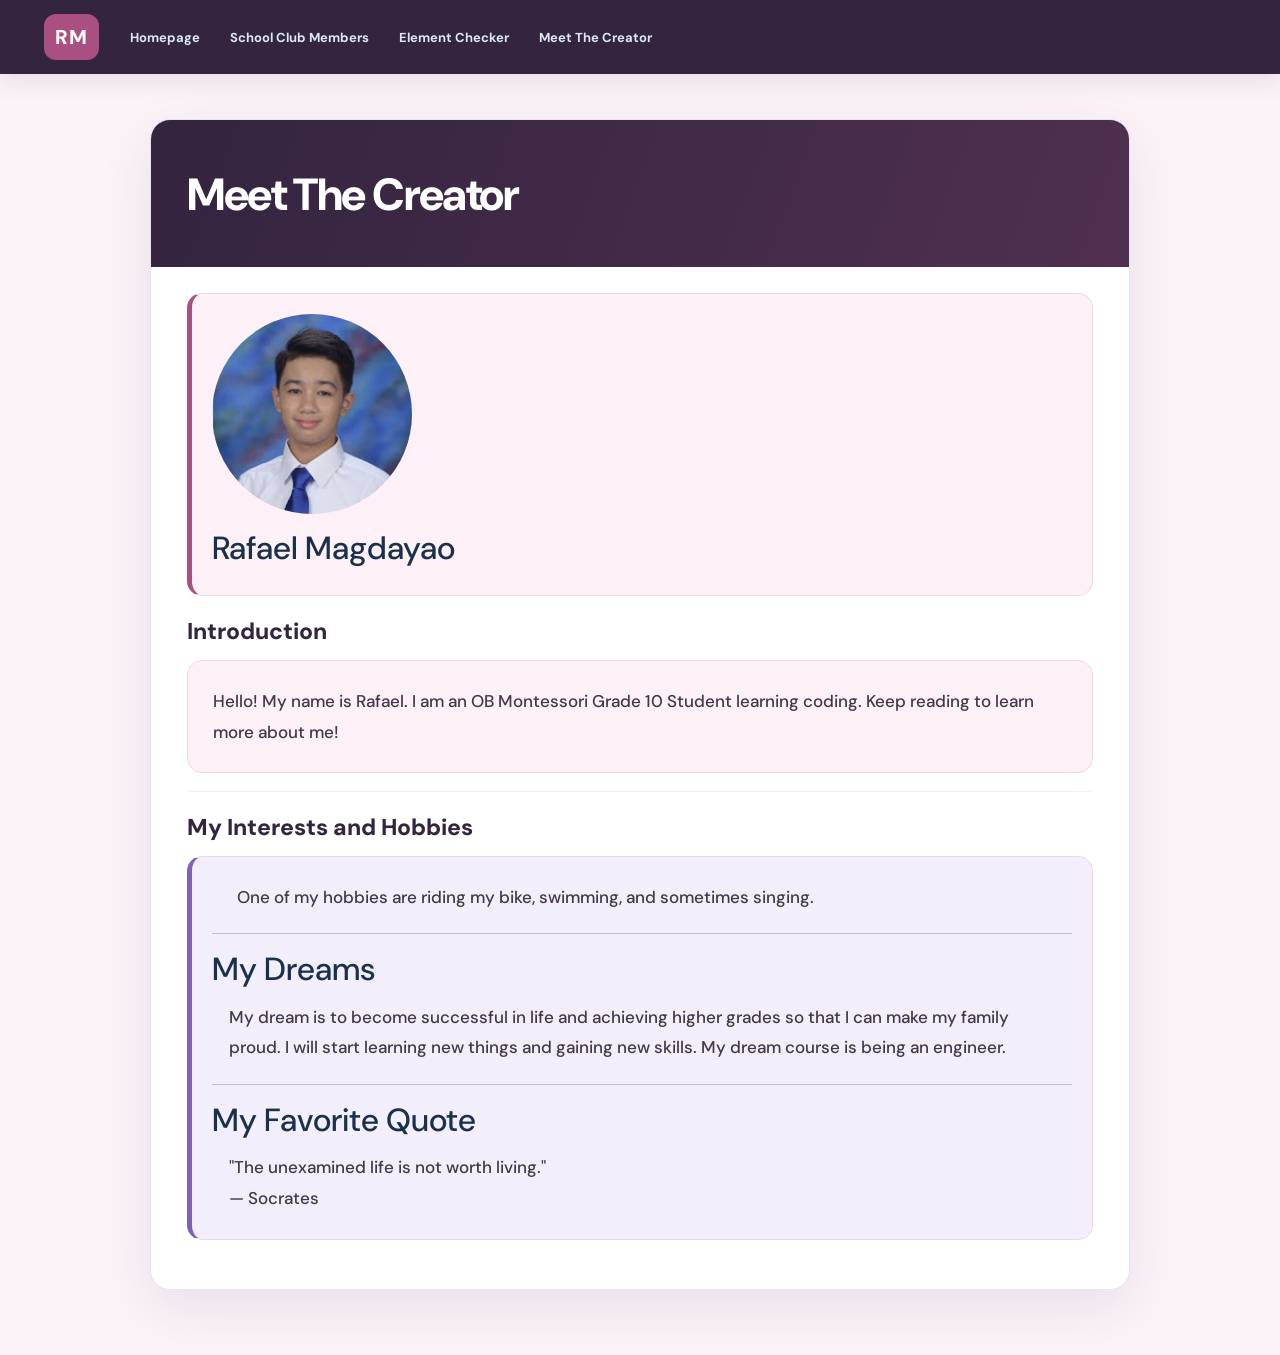
<file: Creator.html>
<!DOCTYPE html>
<html lang="en">
<head>
        <!-- Recommended meta tags -->
        <meta charset="UTF-8">
        <meta name="viewport" content="width=device-width,initial-scale=1.0">
    
        <!-- PyScript CSS -->
        <link rel="stylesheet" href="https://pyscript.net/releases/2026.7.3/core.css">
        <link rel="stylesheet" href="styles.css">
        <link href="https://cdn.jsdelivr.net/npm/bootstrap@5.3.3/dist/css/bootstrap.min.css" rel="stylesheet">
    
        <!-- This script tag bootstraps PyScript -->
        <script type="module" src="https://pyscript.net/releases/2026.7.3/core.js"></script>
    
        <!-- GOOGLE FONT -->
        <link rel="preconnect" href="https://fonts.googleapis.com">
        <link rel="preconnect" href="https://fonts.gstatic.com" crossorigin>
        <link href="https://fonts.googleapis.com/css2?family=DM+Sans:ital,opsz,wght@0,9..40,100..1000;1,9..40,100..1000&display=swap" rel="stylesheet">
    
        <title>Meet the Creator</title>
</head>
<body>
    <nav class="navbar navbar-expand-sm navbar-dark bg-dark">
        <div class="container-fluid">
          <a class="navbar-brand" href="javascript:void(0)">RM</a>
          <button class="navbar-toggler" type="button" data-bs-toggle="collapse" data-bs-target="#mynavbar">
            <span class="navbar-toggler-icon"></span>
          </button>
          <div class="collapse navbar-collapse" id="mynavbar">
            <ul class="navbar-nav me-auto">
              <li class="nav-item">
                <a class="nav-link" href="index.html">Homepage</a>
              </li>
              <li class="nav-item">
                <a class="nav-link" href="AddMember.html">School Club Members</a>
              <li class="nav-item">
                <a class="nav-link" href="ElementCheck.html">Element Checker</a>
              <li class="nav-item">
                  <a class="nav-link" href="Creator.html">Meet The Creator</a>
              </li>
            </ul>
          </div>
        </div>
      </nav>
    <div class=container style="padding: 30px; font-family: 'DM Sans', sans-serif">
    <h1>Meet The Creator</h1>
    <hr>
    <!-- Profile Picture -->
     <div class="container" style="padding: 10px;">
        <img src="Creator.jpg" alt="Rafael Magdayao" style="width: 200px; height: 200px; object-fit: cover; border-radius: 50%;">
        <h2 style="margin-top: 15px;">Rafael Magdayao</h2>
     </div>
        <h2>Introduction</h2>
        <div class="container" style="padding: 10px;">
            <div class="container" style="display: flex;  border-radius: 10px;">
                <p style="font-size: 23px;">Hello! My name is Rafael. I am an OB Montessori Grade 10 Student learning coding. Keep reading to learn more about me!</p>
        </div>
        </div>
        <hr> 
        <h2>My Interests and Hobbies</h2>
        <div class="container" style="padding: 10px;">
            <div class="container" style="display: flex;  border-radius: 10px;">
                <p style="font-size: 23px;"> <p>One of my hobbies are riding my bike, swimming, and sometimes singing.</p>
        </div>
        <hr>
        <h2>My Dreams</h2>
        <div class="container" style="padding: 10px;">
            <div class="container" style="display: flex;  border-radius: 10px;">
                <p style="font-size: 23px;">My dream is to become successful in life and achieving higher grades so that I can make my family proud. I will start learning new things and gaining new skills. My dream course is being an engineer.</p>
            </div>
        </div>
        <hr>
        <h2>My Favorite Quote</h2>
        <div class="container" style="padding: 10px;">
            <div class="container" style="display: flex;  border-radius: 10px;">
                <p style="font-size: 23px;">
                    "The unexamined life is not worth living."
                    <br>
                    — Socrates
                </p>
            </div>
        </div>
</body>
</html>
</file>
<file: styles.css>
/* STUDENT SHOWCASE 2026 — CSS only */
/* Original HTML structure and Python logic are kept. */


/* Student Showcase 2026 - Backgrounds */

/* Homepage - Ice Blue */
body:has([py-click="view_member"]) {
    background: linear-gradient(135deg, #f0f8ff, #ddebf8) !important;
}

/* School Club Members - Soft Mint */
body:has([py-click="add_member"]) {
    background: linear-gradient(135deg, #f0fbf6, #d9f1e6) !important;
}

/* Element Checker - Light Lavender */
body:has([py-click="check_element"]) {
    background: linear-gradient(135deg, #f8f5ff, #e7defa) !important;
}

/* Meet the Creator - Blush Pink */
body:has(title):not(:has([py-click])) {
    background: linear-gradient(135deg, #fff7fa, #f5deea) !important;
}


* {
    box-sizing: border-box;
}

body {
    margin: 0;
    min-height: 100vh;
    background: #eef5fb !important;
    color: #19314b !important;
    font-family: 'DM Sans', sans-serif !important;
    line-height: 1.65;
}

/* PAGE COLOR THEMES */

body:has([py-click="add_member"]) {
    background: #edf8f2 !important;
}

body:has([py-click="check_element"]) {
    background: #f4f0fb !important;
}

body:has(h1) {
    --accent: #2478bf;
    --dark: #10243e;
    --pale: #edf6fd;
}

body:has([py-click="add_member"]) {
    --accent: #178064;
    --dark: #123b36;
    --pale: #e8f7f0;
}

body:has([py-click="check_element"]) {
    --accent: #7955b7;
    --dark: #2f254b;
    --pale: #f0eafa;
}

body:has(h1):not(:has([py-click])) {
    --accent: #a95080;
    --dark: #332440;
    --pale: #fdf0f6;
    background: #fcf3f8 !important;
}

/* NAVIGATION */

nav.navbar.bg-dark {
    background: var(--dark, #10243e) !important;
    box-shadow: 0 8px 25px #061b2b18;
    padding: 14px clamp(14px, 3vw, 32px);
}

nav .navbar-brand {
    display: inline-flex;
    align-items: center;
    justify-content: center;
    min-width: 46px;
    min-height: 46px;
    padding: 8px 11px;
    border-radius: 12px;
    background: var(--accent, #2478bf);
    font-family: 'DM Sans', sans-serif;
    font-weight: 800;
    letter-spacing: 1px;
    color: white !important;
}

nav .nav-link {
    font: 700 13px 'DM Sans', sans-serif;
    color: #dbe8f1 !important;
    border-radius: 9px;
    padding: 10px 15px !important;
    transition: background .2s, color .2s;
}

nav .nav-link:hover,
nav .nav-link[href]:focus-visible {
    background: #ffffff18;
    color: white !important;
}

nav .navbar-toggler {
    border-color: #ffffff55;
}

/* MAIN CONTENT CONTAINER */

body > div.container,
body > div.form-control {
    width: min(980px, calc(100% - 32px)) !important;
    max-width: 980px !important;
    margin: 45px auto 65px !important;
    padding: 0 0 34px !important;
    background: white !important;
    color: #19314b !important;
    border: 1px solid #e1e8ef !important;
    border-radius: 20px !important;
    box-shadow: 0 18px 54px #142b4517 !important;
    font-family: 'DM Sans', sans-serif !important;
    overflow: hidden;
}

/* PAGE HEADINGS */

body > div.container > h1,
body > div.form-control > h1 {
    margin: 0 !important;
    padding: 48px 36px 45px;
    color: #fff !important;
    background: linear-gradient(
        110deg,
        var(--dark),
        color-mix(in srgb, var(--dark) 75%, var(--accent))
    );
    font-size: clamp(30px, 4vw, 45px);
    font-weight: 800;
    line-height: 1.2;
    letter-spacing: -1.4px;
}

body > div.container > hr:first-of-type,
body > div.form-control > hr:first-of-type {
    border: 0;
    margin: 0 36px 26px;
    opacity: 0;
}

/* FORMS */

body > div.container > form,
body > div.form-control > form {
    padding: 0 36px 5px;
}

body form label {
    font: 700 14px 'DM Sans', sans-serif !important;
    color: #30435a !important;
    margin: 10px 0 6px;
    display: inline-block;
}

body form input.form-control {
    width: min(100%, 460px) !important;
    margin: 0 !important;
    padding: 13px 15px !important;
    border: 1px solid #cedae6 !important;
    border-radius: 10px !important;
    background: #fbfcfe !important;
    color: #19314b !important;
    font: 500 15px 'DM Sans', sans-serif !important;
    box-shadow: none !important;
}

body form input.form-control:focus {
    border-color: var(--accent) !important;
    box-shadow: 0 0 0 3px #9ebddb3d !important;
}

/* BUTTONS */

body form input[py-click] {
    background: var(--accent) !important;
    border: 0 !important;
    color: white !important;
    font: 800 14px 'DM Sans', sans-serif !important;
    border-radius: 10px !important;
    padding: 12px 28px !important;
    margin-top: 7px;
    cursor: pointer;
    box-shadow: 0 8px 18px #15394a1a;
    transition: transform .15s, filter .15s;
}

body form input[py-click]:hover {
    transform: translateY(-2px);
    filter: brightness(.92);
}

/* RESULT DISPLAY */

body > div.container > hr:not(:first-of-type),
body > div.form-control > hr:not(:first-of-type) {
    border-color: #dce7ef;
    opacity: .5;
    margin: 18px 36px;
}

#result,
#results {
    margin: 0 36px 5px !important;
    padding: 20px !important;
    min-height: 75px;
    background: var(--pale) !important;
    border-radius: 12px !important;
    border-left: 5px solid var(--accent) !important;
    font: 500 15px/1.8 'DM Sans', sans-serif !important;
    color: #24394e !important;
    overflow-wrap: anywhere;
    white-space: normal;
}

#result:empty::before,
#results:empty::before {
    content: 'Your result will appear here.';
    color: #8495a6;
}

/* MEET THE CREATOR */

body > div.container > h2 {
    font-size: 23px;
    font-weight: 800;
    color: var(--dark);
    margin: 22px 36px 14px;
}

body > div.container > .container {
    width: calc(100% - 72px) !important;
    margin: 0 36px 15px !important;
    background: var(--pale) !important;
    padding: 20px !important;
    border-radius: 15px !important;
    border: 1px solid #edd9e5;
}

body > div.container > .container > .container {
    background: transparent !important;
    display: flex !important;
    align-items: center;
    gap: 20px;
    flex-wrap: wrap;
    padding: 5px !important;
}

body > div.container > .container p {
    font: 500 17px/1.8 'DM Sans', sans-serif !important;
    color: #43374b;
    margin: 0;
}

body > div.container > .container:first-of-type {
    border-left: 5px solid #a95080 !important;
}

body > div.container > .container:last-of-type {
    border-left: 5px solid #7c62bb !important;
    background: #f3eefc !important;
}

/* RESPONSIVE DESIGN */

@media (max-width: 600px) {
    body > div.container,
    body > div.form-control {
        width: calc(100% - 20px) !important;
        margin: 22px auto 40px !important;
    }

    body > div.container > h1,
    body > div.form-control > h1 {
        padding: 34px 22px !important;
    }

    body > div.container > form,
    body > div.form-control > form {
        padding: 0 22px 5px;
    }

    #result,
    #results {
        margin: 0 22px !important;
    }

    body > div.container > h2 {
        margin-left: 22px;
        margin-right: 22px;
    }

    body > div.container > .container {
        width: calc(100% - 44px) !important;
        margin: 0 22px 15px !important;
    }
}

@media (prefers-reduced-motion: reduce) {
    * {
        transition: none !important;
    }
}
</file>
